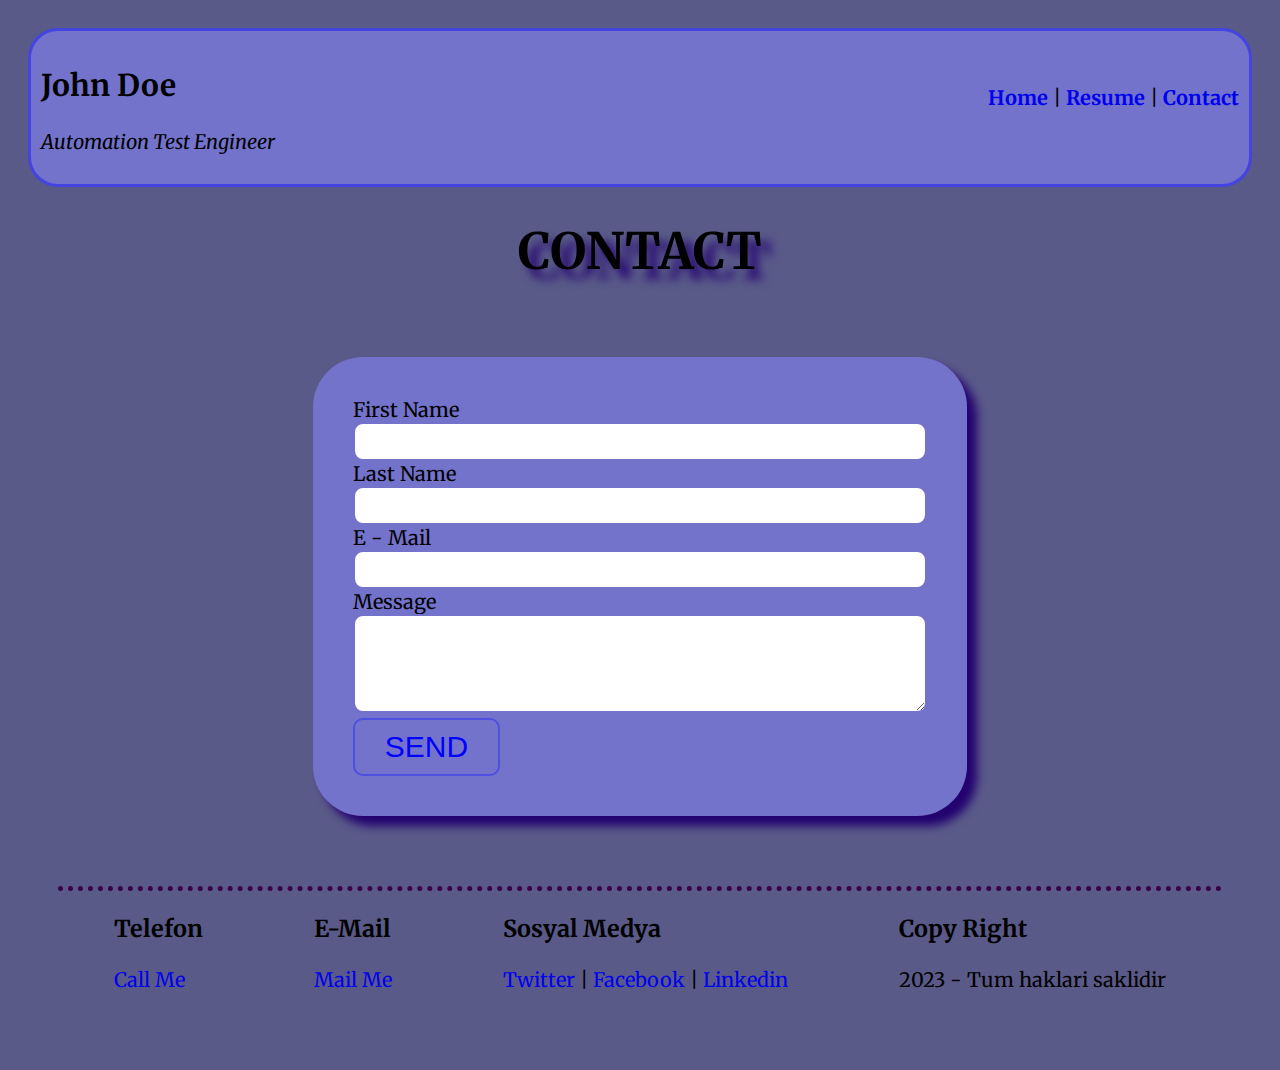
<file: contact.html>
<!DOCTYPE html>
<html lang="en">
  <head>
    <meta charset="UTF-8" />
    <meta http-equiv="X-UA-Compatible" content="IE=edge" />
    <meta name="viewport" content="width=device-width, initial-scale=1.0" />
    <title>Contact</title>
    <link rel="stylesheet" href="css/style.css">
  </head>
  <body>
    <div class="header">
      <div class="title">
        <h2>John Doe</h2>
        <i>Automation Test Engineer</i>
      </div>
      <div class="menu">
        <a href="index.html">Home</a> | 
        <a href="resume.html">Resume</a> |
        <a href="contact.html">Contact</a>
      </div>
    </div>
    <div class="content">
      <h1>CONTACT</h1>
      <div class="section">
        <div class="card">
          <div class="left">
            <form action="saveToDB.aspx">
              <div class="form-row">
                <div>
                  <label for="firstname">First Name</label>
                </div>
                <input type="text" name="firstname" id="" />
              </div>
              <div class="form-row">
                <div>
                  <label for="lastname">Last Name</label>
                </div>
                <input type="text" name="lastname" id="" />
              </div>
              <div class="form-row">
                <div>
                  <label for="email">E - Mail</label>
                </div>
                <input type="email" name="email" id="" />
              </div>
              <div class="form-row">
                <div>
                  <label for="message">Message</label>
                </div>
                <textarea name="message" id="" cols="20" rows="5"></textarea>
              </div>
              <button type="submit">SEND</button>
            </form>
          </div>
        </div>
      </div>
    </div>
    <div class="footer">
      <div>
        <h3>Telefon</h3>
        <a href="tel:+905331234567">Call Me</a>
      </div>
      <div>
        <h3>E-Mail</h3>
        <a href="mailto:johndoe@gmail.com">Mail Me</a>
      </div>
      <div>
        <h3>Sosyal Medya</h3>

        <a href="http://www.twitter.com" target="_blank">Twitter</a> |
        <a href="http://www.facebook.com" target="_blank">Facebook</a> |
        <a href="http://www.linkedin.com" target="_blank">Linkedin</a>
      </div>
      <div>
        <h3>Copy Right</h3>
        <p>2023 - Tum haklari saklidir</p>
      </div>
    </div>
  </body>
</html>
</file>
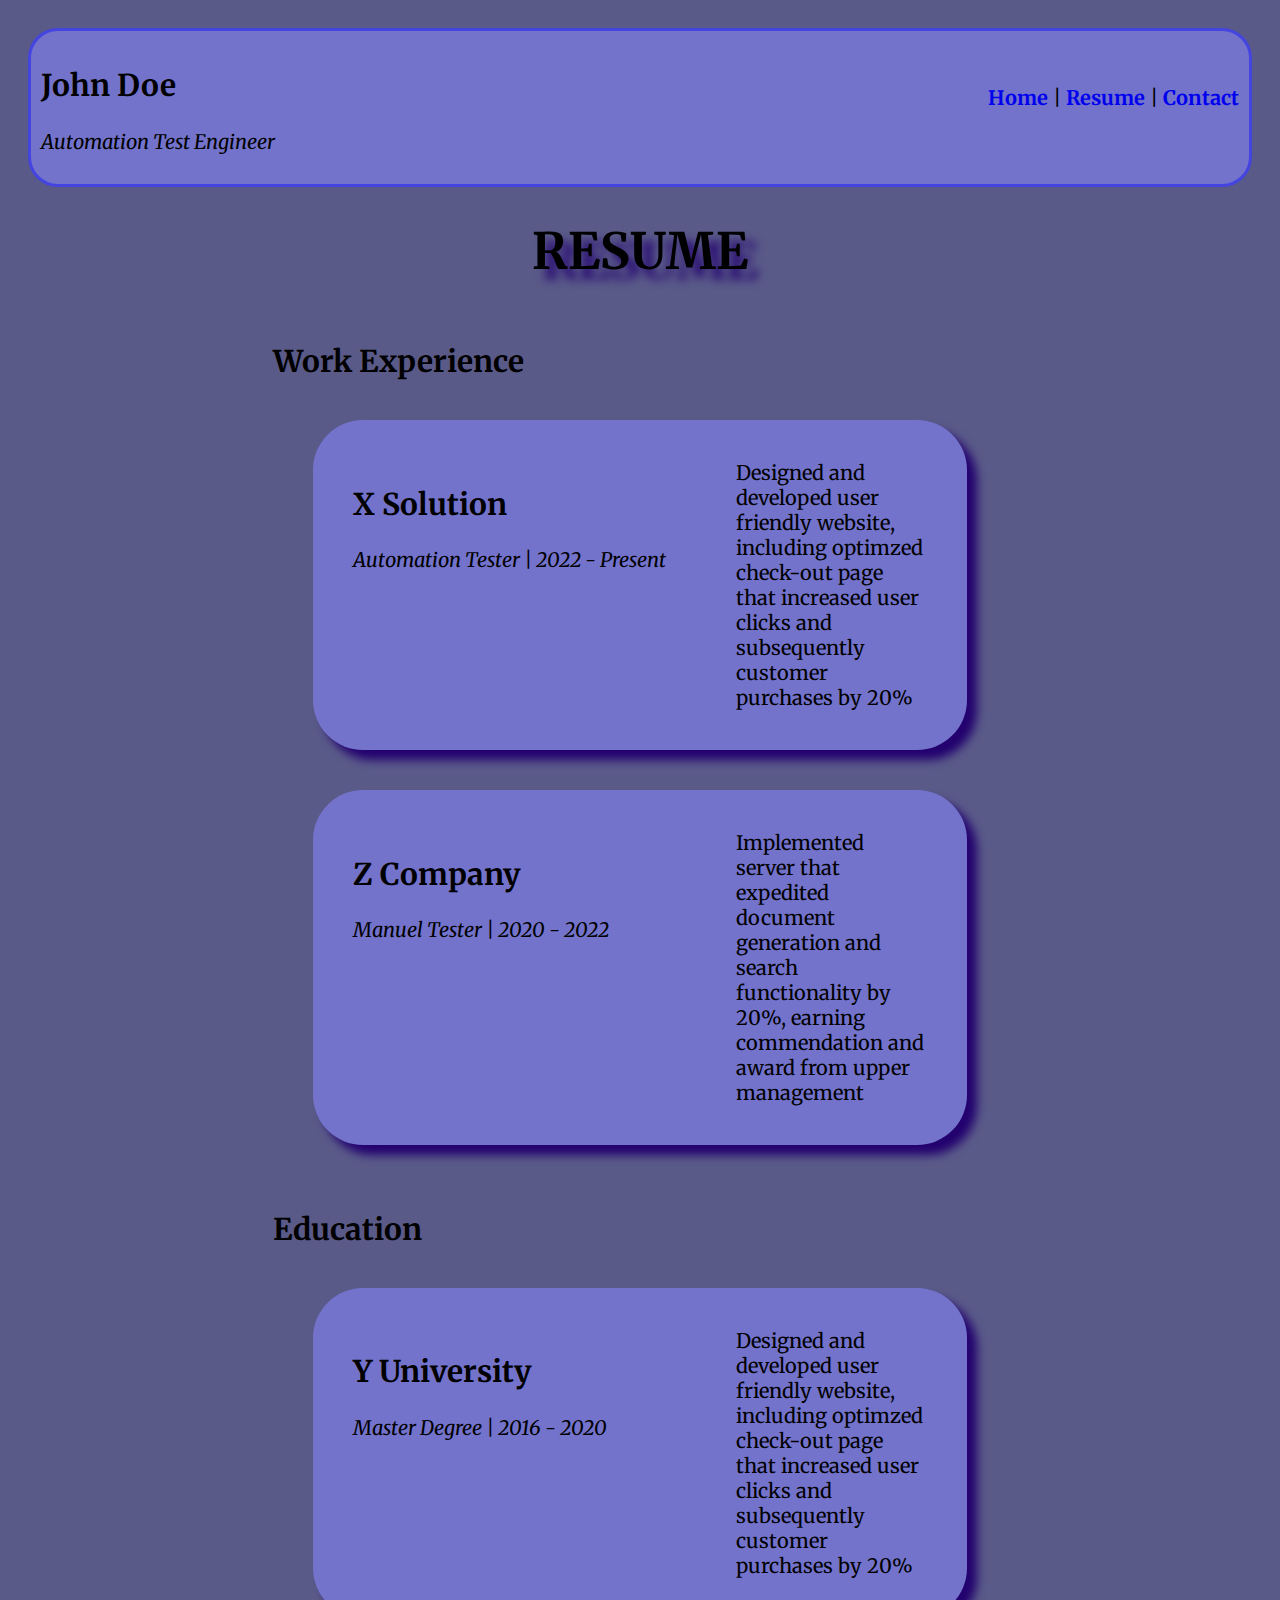
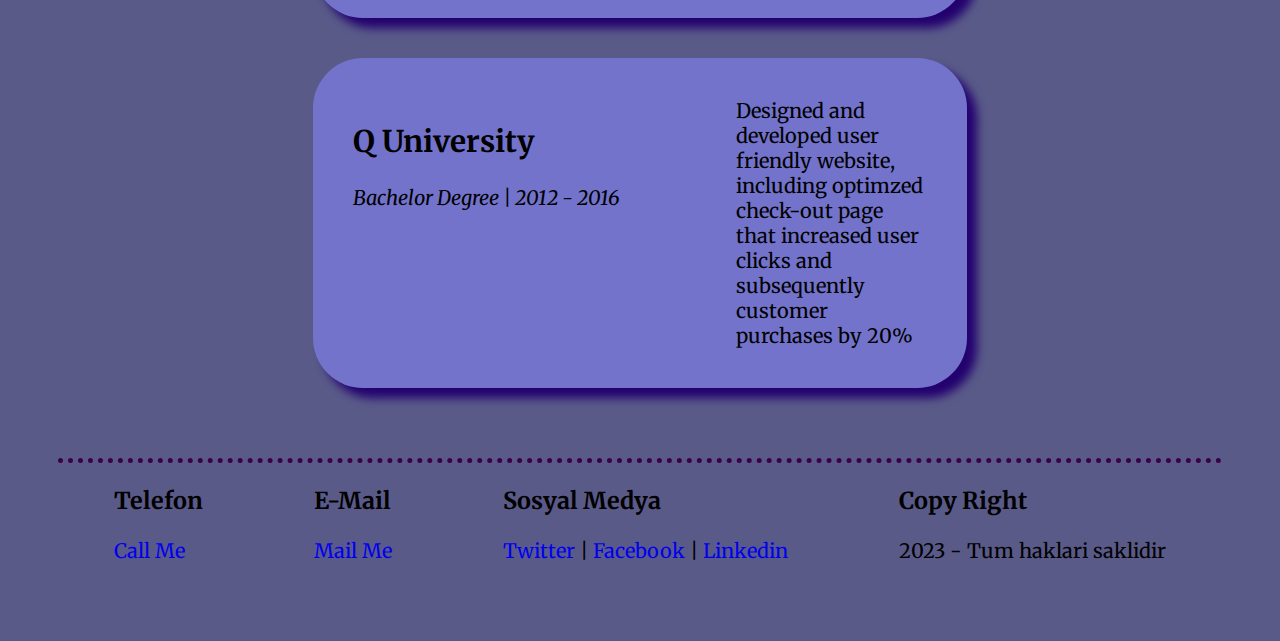
<file: resume.html>
<!DOCTYPE html>
<html lang="en">
  <head>
    <meta charset="UTF-8" />
    <meta http-equiv="X-UA-Compatible" content="IE=edge" />
    <meta name="viewport" content="width=device-width, initial-scale=1.0" />
    <title>Resume</title>
    <link rel="stylesheet" href="css/style.css">
  </head>
  <body>
    <div class="header">
      <div class="title">
        <h2>John Doe</h2>
        <i>Automation Test Engineer</i>
      </div>
      <div class="menu">
        <a href="index.html">Home</a> | 
        <a href="resume.html">Resume</a> |
        <a href="contact.html">Contact</a>
      </div>
    </div>
    <div class="content">
      <h1>RESUME</h1>

      <div class="section">
        <h2>Work Experience</h2>
        <div class="card">
          <div class="left">
            <!-- sirket adi -->
            <h2>X Solution</h2>
            <!-- pozisyon ve sure -->
            <i>Automation Tester | 2022 - Present</i>
          </div>
          <div class="right">
            <!-- kisa aciklama -->
            Designed and developed user friendly website, including optimzed
            check-out page that increased user clicks and subsequently customer
            purchases by 20%
          </div>
        </div>
        <div class="card">
          <div class="left">
            <!-- sirket adi -->
            <h2>Z Company</h2>
            <!-- pozisyon ve sure -->
            <i>Manuel Tester | 2020 - 2022</i>
          </div>
          <div class="right">
            <!-- kisa aciklama -->
            Implemented server that expedited document generation and search
            functionality by 20%, earning commendation and award from upper
            management
          </div>
        </div>
      </div>
      <div class="section">
        <h2>Education</h2>
        <div class="card">
          <div class="left">
            <!-- universite adi -->
            <h2>Y University</h2>
            <!-- pozisyon ve sure -->
            <i>Master Degree | 2016 - 2020</i>
          </div>
          <div class="right">
            <!-- kisa aciklama -->
            Designed and developed user friendly website, including optimzed
            check-out page that increased user clicks and subsequently customer
            purchases by 20%
          </div>
        </div>
        <div class="card">
          <div class="left">
            <!-- sirket adi -->
            <h2>Q University</h2>
            <!-- pozisyon ve sure -->
            <i>Bachelor Degree | 2012 - 2016</i>
          </div>
          <div class="right">
            <!-- kisa aciklama -->
            Designed and developed user friendly website, including optimzed
            check-out page that increased user clicks and subsequently customer
            purchases by 20%
          </div>
        </div>
      </div>
    </div>
    <div class="footer">
      <div>
        <h3>Telefon</h3>
        <a href="tel:+905331234567">Call Me</a>
      </div>
      <div>
        <h3>E-Mail</h3>
        <a href="mailto:johndoe@gmail.com">Mail Me</a>
      </div>
      <div>
        <h3>Sosyal Medya</h3>

        <a href="http://www.twitter.com" target="_blank">Twitter</a> |
        <a href="http://www.facebook.com" target="_blank">Facebook</a> |
        <a href="http://www.linkedin.com" target="_blank">Linkedin</a>
      </div>
      <div>
        <h3>Copy Right</h3>
        <p>2023 - Tum haklari saklidir</p>
      </div>
    </div>
  </body>
</html>
</file>
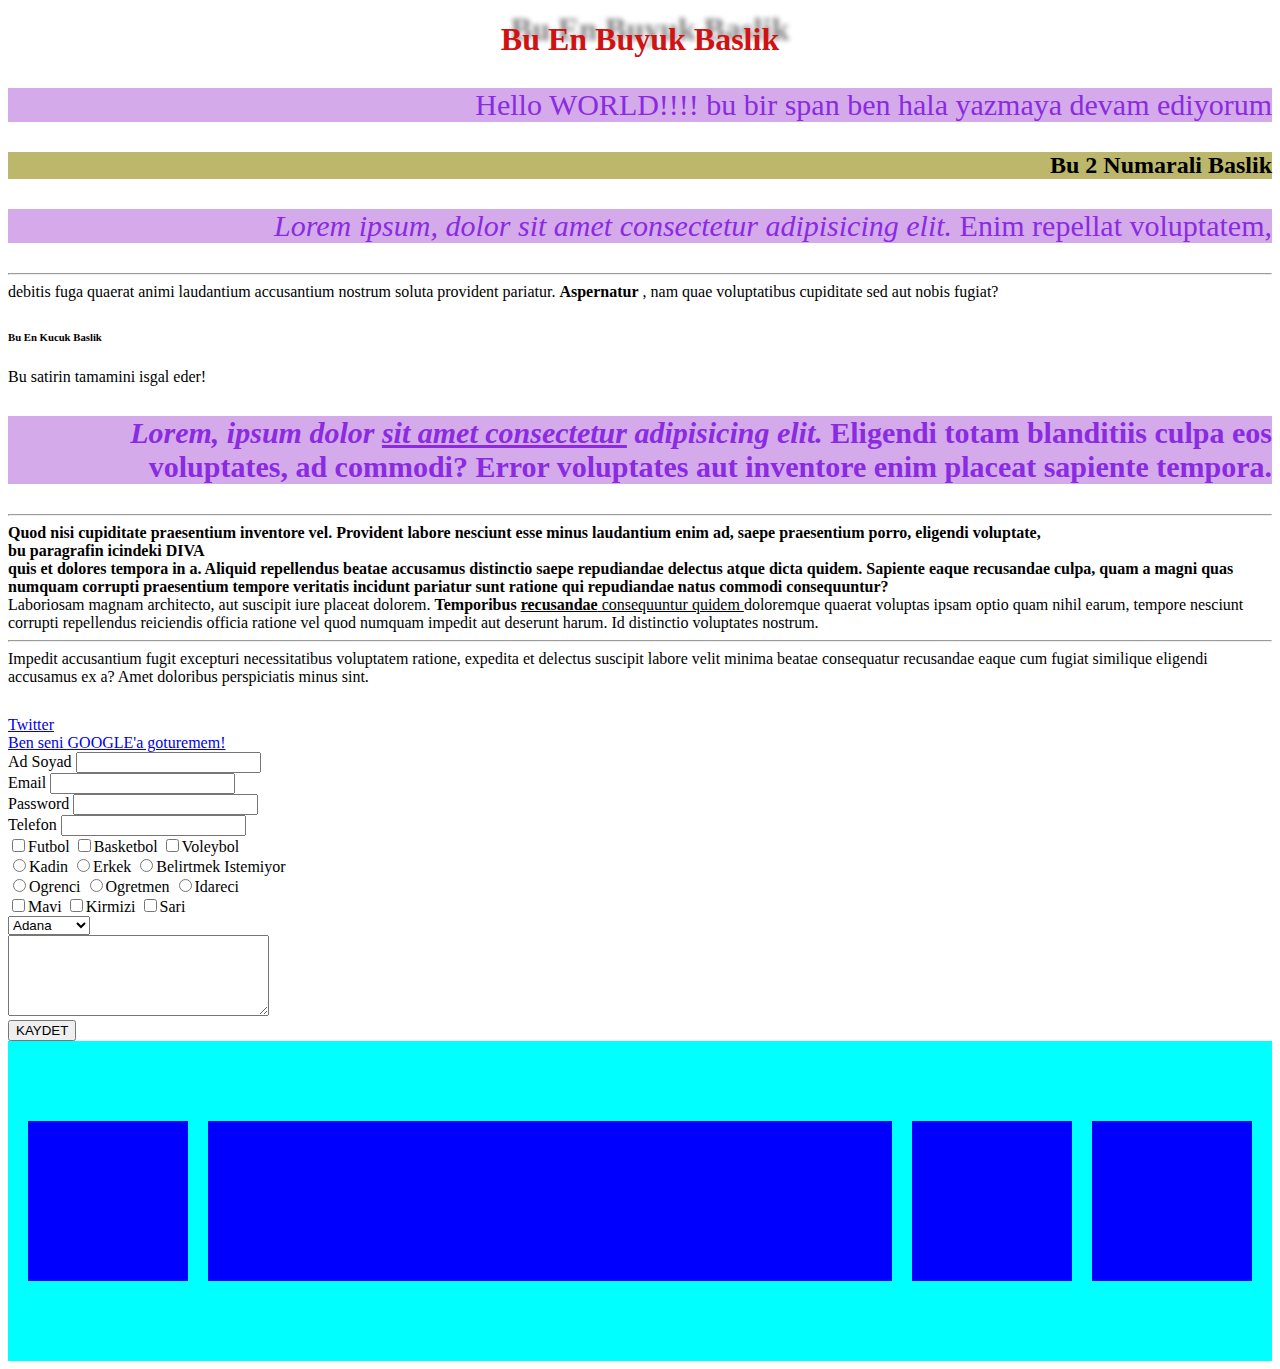
<file: test.html>
<!DOCTYPE html>
<html lang="en">
  <head>
    <meta charset="UTF-8" />
    <meta http-equiv="X-UA-Compatible" content="IE=edge" />
    <meta name="viewport" content="width=device-width, initial-scale=1.0" />
    <title>CANIM KENDIM</title>
    <link rel="stylesheet" href="css/teststyle.css">
  </head>
  <body>
      <!-- BU YORUM SATIRI  -->
      <!-- Shift + ALT + A tikladiginizda hangi dilde calisiyorsaniz ona ait 
        yorum satirini getirir -->
    <h1 style="color: rgb(209, 18, 18); text-align: center; font-size: 30;"  >Bu En Buyuk Baslik</h1>
    <p>Hello WORLD!!!! <span>bu bir span</span> ben hala yazmaya devam ediyorum</p>
    <h2 style="background-color: darkkhaki; text-align: right;">Bu 2 Numarali Baslik</h2>
    <p>
      <i>Lorem ipsum, dolor sit amet consectetur adipisicing elit.</i>  Enim repellat
      voluptatem, <hr> debitis fuga quaerat animi laudantium accusantium nostrum
      soluta provident pariatur. <strong>Aspernatur</strong> , nam quae voluptatibus cupiditate
      sed aut nobis fugiat?
    </p>

    <h6>Bu En Kucuk Baslik</h6>
    <div>Bu satirin tamamini isgal eder!</div>
    <p>
        <strong><i>Lorem, ipsum dolor <u> sit amet consectetur</u> adipisicing elit.</i>  Eligendi totam
      blanditiis culpa eos voluptates, ad commodi? Error voluptates aut
      inventore enim placeat sapiente tempora. <br /> <hr> 
      Quod nisi cupiditate praesentium inventore vel. Provident labore nesciunt
        esse minus laudantium enim ad, saepe praesentium porro, eligendi
        voluptate, <div>bu paragrafin icindeki DIVA</div> quis et dolores tempora in a. Aliquid repellendus beatae
        accusamus distinctio saepe repudiandae delectus atque dicta quidem.
        Sapiente eaque recusandae culpa, quam a magni quas numquam corrupti
        praesentium tempore veritatis incidunt pariatur sunt ratione qui
        repudiandae natus commodi consequuntur?</strong>  <br />
      Laboriosam magnam architecto, aut suscipit iure placeat dolorem.
      <strong>Temporibus <u> recusandae</strong>  consequuntur quidem </u> doloremque quaerat voluptas
      ipsam optio quam nihil earum, tempore nesciunt corrupti repellendus
      reiciendis officia ratione vel quod numquam impedit aut deserunt harum. Id
      distinctio voluptates nostrum. <hr> Impedit accusantium fugit excepturi
      necessitatibus voluptatem ratione, expedita et delectus suscipit labore
      velit minima beatae consequatur recusandae eaque cum fugiat similique
      eligendi accusamus ex a? Amet doloribus perspiciatis minus sint.
    </p>

    <a href="https://www.twitter.com">Twitter</a> <br>
    <a href="http://www.google.com" target="_blank" >Ben seni GOOGLE'a goturemem!</a>

<a href="http://" target="_blank" ></a>

<form action="">
<label for="firstname">Ad Soyad</label>
<input type="text" name="firstname" id=""> <br>
<label for="">Email</label>
<input type="email" name="" id=""> <br>
<label for="">Password</label>
<input type="password" name="" id=""> <br>
<label for="">Telefon</label>
<input type="tel" name="" id=""> <br>

<input type="checkbox" name="hobiler" id="">Futbol
<input type="checkbox" name="hobiler" id="">Basketbol
<input type="checkbox" name="hobiler" id="">Voleybol

<br>
<input type="radio" name="cinsiyet" id="">Kadin
<input type="radio" name="cinsiyet" id="">Erkek
<input type="radio" name="cinsiyet" id="">Belirtmek Istemiyor

<br>
<input type="radio" name="meslek" id="">Ogrenci
<input type="radio" name="meslek" id="">Ogretmen
<input type="radio" name="meslek" id="">Idareci

<br>
<input type="checkbox" name="renkler" id="">Mavi
<input type="checkbox" name="renkler" id="">Kirmizi
<input type="checkbox" name="renkler" id="">Sari

<br>
<select name="iller" id="">
  <option value="01">Adana</option>
  <option value="02">Adiyaman</option>
  <option value="03">Afyon</option>
  <option value="04">Agri</option>
</select>

<br>
<textarea name="mesaj" id="" cols="30" rows="5"></textarea>

<br>
<input type="button" value="KAYDET">

</form>
<div class="container">
    <div></div>
    <div class="second"></div>
    <div></div>
    <div></div>
</div>




  </body>
</html>
</file>
<file: css/style.css>
/* yorum satırı bu sekişde eklenir */


@import url('https://fonts.googleapis.com/css2?family=Merriweather:ital,wght@0,300;0,400;0,700;0,900;1,300;1,400;1,700;1,900&display=swap');

body{
    font-family: 'Merriweather', serif; /* bu kısmı google font dan css rules olarak alıp geldik*/
    padding: 20px;
    font-size: 20px;
    background-color: rgb(90, 90, 137);
}

* {
    box-sizing: border-box;
}/* bunu yapmazsak kaymalar oluyor */

a {
    text-decoration: none; /* linklerin altındaki vizgileri kaaldırdık */
}

input,textarea {
    border: 2px solid rgb(115, 115, 204);
    border-radius: 10px;
    width: 100%;
    padding: 10px;
}

button{
    border: 2px solid rgb(79, 79, 225);
    border-radius: 10px;
    background-color:rgb(115, 115, 204) ; 
    font-size: 30px;
    color: blue;
    padding: 10px 30px; /* ilk parametre ust ve alttan uzaklıgı, ıkıncı parametre sag ve soldan uzaklıgı belirler  */
}
 
.header {
    display: flex;
    justify-content: space-between;
    align-items: center;
    border: 3px solid rgb(68, 68, 224)  ;
    background-color: rgb(115, 115, 204) ;
    border-radius: 30px;
    padding: 10px 10px 30px;

}

.header.title {
    display: flex;
    align-items: center;
    gap: 20px;  /* flex elemanlarının arasına bosluk koyar */
}

.menu a {
    font-weight: 700;
}

.content {
    display: flex;
    flex-direction: column;
    align-items: center;
}

.content .about {
    display: flex;
    align-items: center;
    width: 70%;
    padding: 40px;
    gap: 30px;
    
}

.about img {
    width: 500px;
    height: 500px;
    border: 3px solid rgb(68, 68, 224)  ;
    border-radius: 250px;
    box-shadow: 10px 10px 10px rgb(35, 2, 111);
}

.about .description{
    display: flex;
    flex-direction: column;
    align-items: center;

}

.footer{
    display: flex;
    justify-content: space-around;
    border-top: 5px dotted rgb(58, 0, 73);
    margin: 30px;
}


.section {
    width: 60%;

}


.section .card{
    display: flex;
    border: 5px rgb(68, 68, 224);
    border-radius: 50px;
    background-color:  rgb(115, 115, 204);
    margin: 40px;
    padding: 40px;
    box-shadow: 10px 10px 10px rgb(35, 2, 111);
}



.section .card .left{
    flex: 2; 
}


.section .card .right{
    flex: 1; 
}
h1{
    text-shadow: 10px 10px 10px rgb(35, 2, 111);
    font-size: 50px;
}


h1 span{
    width: 50px;
    height: 50px;
    border-radius: 25;
    background-color: rgb(112, 24, 0);
}
</file>
<file: css/teststyle.css>
p {
    font-size: 30px;
    color: blueviolet;
    background-color: rgb(212, 170, 234);
    text-align: right;
    }
     /*div {
        border: 10px solid rgb(177, 9, 171);
        width: 20%;
        text-align: center;
        background-color: rgb(213, 102, 210) ;
        border-radius: 20px;
        box-shadow: 10px 10px 20px rgb(226, 72, 5) ;
  }  */
    h1{
        text-shadow: 10px -10px 5px gray;
    }


.container {
    display: flex;
    background-color: aqua;
    padding: 10px;
    justify-content: space-around;
    align-items:center;
    height: 300px;
}
.container div {
    background-color: blue;
    width: 160px;
    height: 160px;
    margin: 10px;
}

.container .second {
    flex: 2;
}
</file>
